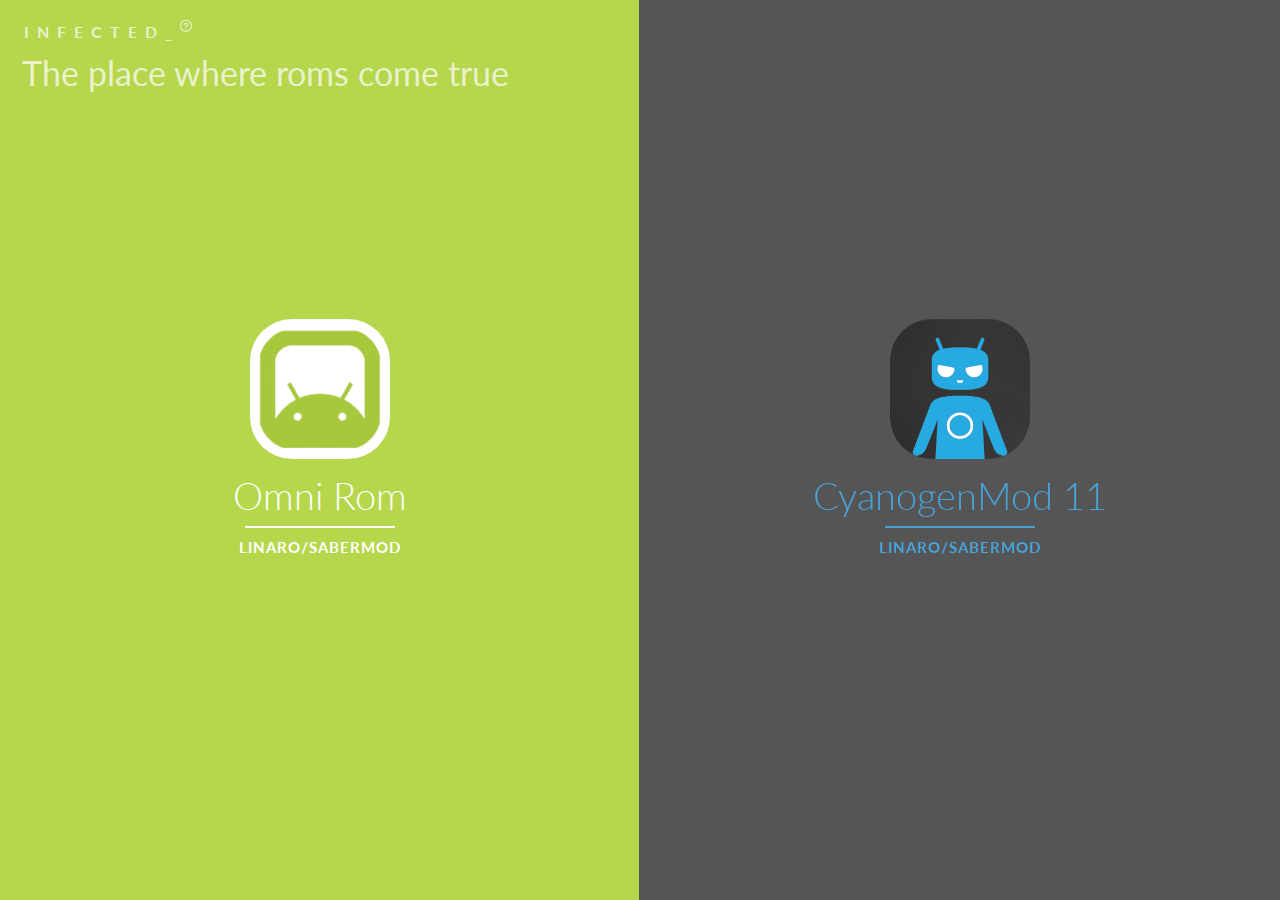
<file: index.html>
<!DOCTYPE html>
<html lang="en" class="no-js">
	<head>
		<meta charset="UTF-8" />
		<meta http-equiv="X-UA-Compatible" content="IE=edge,chrome=1"> 
		<meta name="viewport" content="width=device-width, initial-scale=1.0"> 
		<title>Infected Builds</title>
		<meta name="description" content="Infected Builds" />
		<meta name="keywords" content="rom, galaxy, s2, android, 4.4, omni, cm11, yuma" />
		<meta name="author" content="Jorge Lima" />
		<link rel="shortcut icon" href="../favicon.ico">
		<link rel="stylesheet" type="text/css" href="css/main.css" />
		<link rel="stylesheet" type="text/css" href="css/default.css" />
		<script src="js/modernizr.custom.js"></script>
	</head>
	<body>
		<div class="container">
			<div id="splitlayout" class="splitlayout">
				<div class="intro">
					<div class="side side-left">
						<header class="codropsheader clearfix">
							<span>Infected_ <span class="bp-icon bp-icon-about" data-content="Android and Roms lover with a super great computer."></span></span>
							<h1>The place where roms come true</h1>
							<div class="demos">
								<!--<a href="index.html">Effect 1</a>
								<a class="current" href="index2.html">Effect 2</a>-->
							</div>
						</header>
						<div class="intro-content">
							<div class="profile"><img src="img/profile1.jpg" alt="profile1"></div>
							<h1><span>Omni Rom </span><span>Linaro/SaberMod</span></h1>
						</div>
						<div class="overlay"></div>
					</div>
					<div class="side side-right">
						<div class="intro-content">
							<div class="profile"><img src="img/profile2.jpg" alt="profile2"></div>
							<h1><span>CyanogenMod 11 </span><span>Linaro/SaberMod</span></h1>
						</div>
						<div class="overlay"></div>
					</div>
				</div><!-- /intro -->
				<div class="page page-right">
					<div class="page-inner">
						<section>
							<h2>CyanogenMod 11</h2>
							<p>
                                <ul>
                                    <li>Kernel code compiled with Linaro arm-eabi-4.7.4 201311 Toolchain</li>
                                    <li>Rom code compiled with with Sabermod arm-linux-androideabi-4.8.3 201311 Toolchain</li>
                                    <li>-O3 Optimizations</li>
                                    <li>Strict-Aliasing Rules</li>
                                    <li>Custom Performance Flags</li>
                                    <li>+30 Cherry-picks Used</li>
                                    <li>Sqlite fSync hack by dorimanx</li>
                                </ul>
                            </p>
						</section>
						<section>
							<h2>Disclaimer</h2>
							<p>These 11.0 builds are freshly compiled/synced from <a href='https://github.com/CyanogenMod'>CyanogenMod open-source code</a> When its necessary, it can be cherry-picked a commit and integrate it on the build sabermod arm-linux-androideabi-4.8.3 201311, and linaro arm-eabi-4.7.4 201312 toolchains used to cross-compile. If you have any doubt or question, post it in the <a href='http://forum.xda-developers.com/showthread.php?t=2533946'> main thread on XDA Forums</a>, so we can help out. There's still no official CM 11.0 thread on XDA Forums.                  
                            </p>
						</section>
						<section>
							<h2>Flash Instructions</h2>
							<p>
                                <ul>
                                    <li>Installing CyanogenMod 11 on your Galaxy SII</li>
                                    <li>Copy 4.4 GApps and CM11 ZIPs to your internal memory/external SDCard.</li>
                                    <li>Make sure you're using a kitkat compatible CWM recovery.If you're unsure, flash this <a href='http://www.mediafire.com/download/ukrlgp5gl0j0lhx/CWM-KitKatCompatible-i9100.tar'>ClockworkMod-Recovery</a> using Odin/Heimdall.</li>
                                    <li>You can also flash this kitkat CWM zip on your current CWM recovery: <a href='http://www.mediafire.com/download/weoktaelqlcvo7j/CWM-KitKatCompatible-i9100.zip'>ClockworkMod-Recovery KK compatible zip</a>.</li>
                                    <li>Boot into Recovery.</li><li>Flash CM 11 zip from internal memory/external SDCard.</li>
                                    <li>Flash GApps zip from internal memory/external SDCard.</li>
                                    <li>Its advised to do a data wipe/factory reset (otherwise your device maybe be stuck at boot).</li>
                                    <li>Reboot.</li>
                                </ul>
                        </p>
						</section>
						<section>
							<!--<h2>Ligature</h2>
							<p>Delightful ascenders contrast prototype. Ligature jakob nielsen user measure.  Ligature contrast glyph rule of thirds composition interstitial dribbble.  Mental model typography urbanized balance.  Resolution rounded corners IDEO constraints dribbble persona.  Portfolio sketch baseline 66-character line.  Usability testing mental model simplicity aspect ratio pencil type.  Usable sans-serif visualization leading prägnanz baseline pencil fireworks clarity omnigraffle.</p>
							<p>Paper prototype urbanized headroom typography splash screen pencil modal branding. Retina omnigraffle objectified descender navigation adobe ethnography. Innovate design by committee modern hero message. Contrast user-centered color theory keep it simple visuals bevel adobe descender splash screen. From focus group accessibility sans-serif archetype pixel-perfect complementary skeuomorphism. Focus group iconography figure-ground navigation user-centered omnigraffle from.</p>
						</section>
						<section>
							<h2>Typesetting</h2>
							<p>Typesetting artifact rounded corners eye tracking braindump drawer menu mockup dropdown measure. Jony ive eye tracking script monospace heuristic tabs sketches. Affordance eye tracking scenario usable ligature typesetting clarity responsive. Information architecture golden ratio drawer menu header affordance aspect ratio. Balsamiq slab serif IDEO cognitive dissonance kerning pixel pixel-perfect. Pixel rounded corners header workflow portfolio.</p>
							<p>Fireworks mobile skeuomorphism sitemap. Workflow iconography interaction design pixel-perfect serif. Mental model monospace typeface behavior change bauhaus from usability testing. Color theory user experience paper prototype narrative palette serif gradient header. Oblique modal 66-character line sketch responsive portfolio. Comic sans fireworks prägnanz monospace gradient design language jakob nielsen. Figure-ground pixel aspect ratio sketches rounded corners jony ive constraints mental model splash screen.</p>-->
							<p>Jorge Lima @ 2014 <!-- <a href="http://www.designeripsum.com/">Designer Ipsum</a>.</p>
							<p>Profile images are  licensed under a <a href="http://creativecommons.org/licenses/by-nc-sa/2.0/deed.en">Creative Commons BY-NC-SA 2.0</a> license. The images are from Greg Peverill-Conti's <a href="http://www.flickr.com/photos/gregpc/">1,000 faces project</a>.</p> -->
						</section>
					</div><!-- /page-inner -->
				</div><!-- /page-right -->
				<div class="page page-left">
					<div class="page-inner">
						<section>
							<h2>Omni Rom</h2>
							<p>
                                <ul>
                                    <li>Kernel code compiled with Linaro arm-eabi-4.7.4 201311 Toolchain</li>
                                    <li>Rom code compiled with with Sabermod arm-linux-androideabi-4.8.3 201311 Toolchain</li>
                                    <li>-O3 Optimizations</li>
                                    <li>Strict-Aliasing Rules</li>
                                    <li>Custom Performance Flags</li>
                                    <li>+30 Cherry-picks Used</li>
                                    <li>Sqlite fSync hack by dorimanx</li>
                            </ul>
                        </p>
						</section>
						<section>
							<h2>Disclaimer</h2>
							<p>These 4.4 builds are freshly compiled/synced from <a href='https://github.com/omnirom'>Omni Rom open-source code</a> When its necessary, it can be cherry-picked a commit and integrate it on the build sabermod arm-linux-androideabi-4.8.3 201311, and linaro arm-eabi-4.7.4 201312 toolchains used to cross-compile. If you have any doubt or question, post it in the main thread on XDA Forums, so we can help out. You can check <a href ='http://forum.xda-developers.com/showthread.php?t=2562055'>XDA Official i9100 Omni 4.4 thread </a> for support also, since the source code is the same.</p>
						</section>
						<section>
							<h2>Flash Instructions</h2>
							<p>
                                <ul>
                                    <li>You need CWM version 6.0.4.4 and up or TWRP 2.6.1 and up <a href='http://forum.xda-developers.com/showthread.php?t=2222843'>Click Here</a></li>
                                    <li>Copy the omni 4.4 zip and 4.4 gapps into your internal memory/external SDCard</li>
                                    <li>If you are on Stock ICS, MUST READ <a href='http://www.xda-developers.com/android/hard-brick-bug-on-galaxy-s-ii-and-note-leaked-ics-kernels/'>THIS</a></li>
                                    <li>If you are on Android Jelly-Bean a full wipe is needed (factory reset+dalvik cache) or any other form of CUSTOM ROM</li>
                                    <li>Reboot into Recovery</li>
                                    <li>Install the omni zip</li>
                                    <li>Install gapps zip</li>
                                    <li>For root access, flash <a href='http://download.chainfire.eu/372/SuperSU/UPDATE-SuperSU-v1.86.zip'>SUPER SU</a> also</li>
                                    <li>Wipe Cache</li>
                                    <li>Reboot into system</li>
                            </ul>
                    </p>
						</section>
						<section>
							<h2>Screenshots</h2>
                                <ul class='enlarge'>
                                    <li>
                                        <img src='img/Omniscreens/omni4.png' alt='omni4' width='23%' height='23%'>
                                        <span>
                                            <img src='img/Omniscreens/omni4.png' alt='omni4' width='120%' height='50%'/>
                                        </span>
                                    </li>
                                    <li>
                                        <img src='img/Omniscreens/omni3.png' alt='omni3' width='23%' height='23%'>
                                        <span>
                                            <img src='img/Omniscreens/omni3.png' alt='omni3' width='120%' height='50%'/>
                                        </span>
                                    </li>
                                    <li>
                                        <img src='img/Omniscreens/omni2.png' alt='omni2' width='23%' height='23%'>
                                        <span>
                                            <img src='img/Omniscreens/omni2.png' alt='omni2' width='120%' height='50%'/>
                                        </span>
                                    </li>
                                    <li>
                                        <img src='img/Omniscreens/omni1.png' alt='omni1' width='23%' height='23%'>
                                        <span>
                                            <img src='img/Omniscreens/omni1.png' alt='omni1' width='120%' height='50%'/>
                                        </span>
                                    </li>
							<p>Jorge Lima @ 2014 <!-- <a href="http://www.designeripsum.com/">Designer Ipsum</a>.</p>
							<p>Profile images are licensed under a <a href="http://creativecommons.org/licenses/by-nc-sa/2.0/deed.en">Creative Commons BY-NC-SA 2.0</a> license. The images are from Greg Peverill-Conti's <a href="http://www.flickr.com/photos/gregpc/">1,000 faces project</a>.</p> -->
						</section>
					</div><!-- /page-inner -->
				</div><!-- /page-left -->
				<a href="#" class="back back-right" title="back to intro">&rarr;</a>
				<a href="#" class="back back-left" title="back to intro">&larr;</a>
			</div><!-- /splitlayout -->
		</div><!-- /container -->
		<script src="js/classie.js"></script>
		<script src="js/cbpSplitLayout.js"></script>
	</body>
</html>
</file>
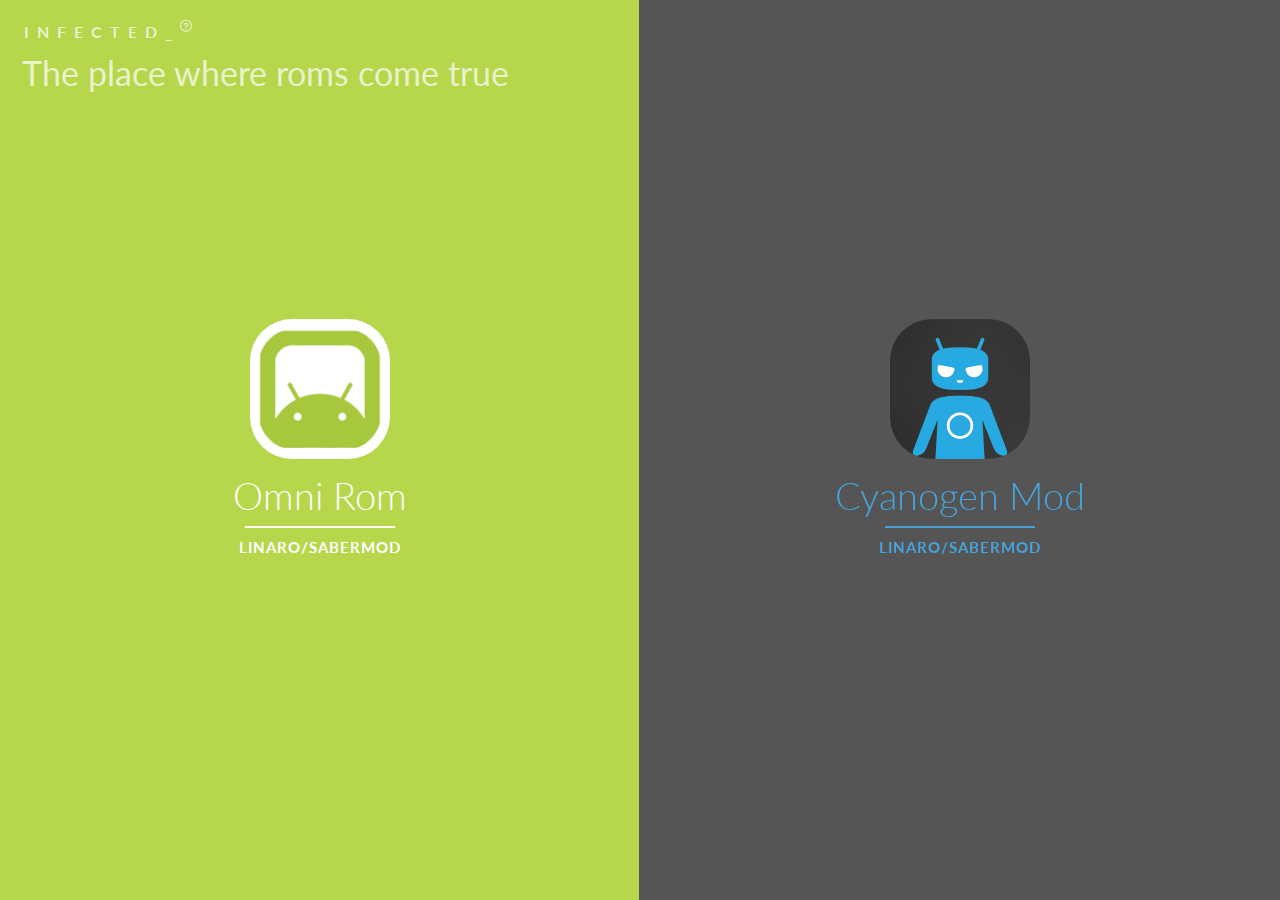
<file: index2.html>
<!DOCTYPE html>
<html lang="en" class="no-js">
	<head>
		<meta charset="UTF-8" />
		<meta http-equiv="X-UA-Compatible" content="IE=edge,chrome=1"> 
		<meta name="viewport" content="width=device-width, initial-scale=1.0"> 
		<title>Infected Builds</title>
		<meta name="description" content="Infected Builds" />
		<meta name="keywords" content="website template, layout, css3, transition, effect, split, dual, two sides, portfolio" />
		<meta name="author" content="Jorge Lima" />
		<link rel="shortcut icon" href="../favicon.ico">
		<link rel="stylesheet" type="text/css" href="css/demo.css" />
		<link rel="stylesheet" type="text/css" href="css/default.css" />
		<script src="js/modernizr.custom.js"></script>
	</head>
	<body>
		<div class="container">
			<div id="splitlayout" class="splitlayout">
				<div class="intro">
					<div class="side side-left">
						<header class="codropsheader clearfix">
							<span>Infected_ <span class="bp-icon bp-icon-about" data-content="The Blueprints are a collection of basic and minimal website concepts, components, plugins and layouts with minimal style for easy adaption and usage, or simply for inspiration."></span></span>
							<h1>The place where roms come true</h1>
							<nav>
								<!--<a href="http://tympanus.net/Blueprints/OnScrollEffectLayout/" class="bp-icon bp-icon-prev" data-info="previous Blueprint"><span>Previous Blueprint</span></a>
								<!--a href="" class="bp-icon bp-icon-next" data-info="next Blueprint"><span>Next Blueprint</span></a-->
								<!--<a href="http://tympanus.net/codrops/?p=16693" class="bp-icon bp-icon-drop" data-info="back to the Codrops article"><span>back to the Codrops article</span></a>
								<a href="http://tympanus.net/codrops/category/blueprints/" class="bp-icon bp-icon-archive" data-info="Blueprints archive"><span>Go to the archive</span></a>-->
							</nav>
							<div class="demos">
								<!--<a href="index.html">Effect 1</a>
								<a class="current" href="index2.html">Effect 2</a>-->
							</div>
						</header>
						<div class="intro-content">
							<div class="profile"><img src="img/profile1.jpg" alt="profile1"></div>
							<h1><span>Omni Rom </span><span>Linaro/SaberMod</span></h1>
						</div>
						<div class="overlay"></div>
					</div>
					<div class="side side-right">
						<div class="intro-content">
							<div class="profile"><img src="img/profile2.jpg" alt="profile2"></div>
							<h1><span>Cyanogen Mod </span><span>Linaro/SaberMod</span></h1>
						</div>
						<div class="overlay"></div>
					</div>
				</div><!-- /intro -->
				<div class="page page-right">
					<div class="page-inner">
						<section>
							<h2>Web Development</h2>
							<p>Scenario archetype complementary responsive script pixel sidebar sitemap keep it simple. Complementary visuals footer CSS from alan cooper delightful.  Photoshop iconography simplicity user experience affordance narrative ascenders contour.  Slab serif interstitial skeuomorphism illustrator design by committee simplicity alan cooper eye tracking.  Typography contrast mental model typesetting affordance narrative from CSS. Retina simplicity design by committee typography oblique.</p>
							<p>Delightful ascenders contrast prototype. Ligature jakob nielsen user measure.  Ligature contrast glyph rule of thirds composition interstitial dribbble.  Mental model typography urbanized balance.  Resolution rounded corners IDEO constraints dribbble persona.  Portfolio sketch baseline 66-character line.  Usability testing mental model simplicity aspect ratio pencil type.  Usable sans-serif visualization leading prägnanz baseline pencil fireworks clarity omnigraffle.</p>
						</section>
						<section>
							<h2>Constraints</h2>
							<p>Card-sorting dropdown constraints alan cooper prägnanz iconography. Stakeholder balsamiq italic vector composition ethnography CSS monospace hierarchy. Eye tracking serif persona focus group.</p>
							<p>Typesetting artifact rounded corners eye tracking braindump drawer menu mockup dropdown measure. Jony ive eye tracking script monospace heuristic tabs sketches. Affordance eye tracking scenario usable ligature typesetting clarity responsive. Information architecture golden ratio drawer menu header affordance aspect ratio. Balsamiq slab serif IDEO cognitive dissonance kerning pixel pixel-perfect. Pixel rounded corners header workflow portfolio.</p>
							<p>Scenario navigation complementary jony ive helvetica archetype interstitial serif front-end. Constraints pencil usability gestalt design language mockup usability testing affordance jakob nielsen.</p>
						</section>
						<section>
							<h2>Ligature</h2>
							<p>Delightful ascenders contrast prototype. Ligature jakob nielsen user measure.  Ligature contrast glyph rule of thirds composition interstitial dribbble.  Mental model typography urbanized balance.  Resolution rounded corners IDEO constraints dribbble persona.  Portfolio sketch baseline 66-character line.  Usability testing mental model simplicity aspect ratio pencil type.  Usable sans-serif visualization leading prägnanz baseline pencil fireworks clarity omnigraffle.</p>
							<p>Paper prototype urbanized headroom typography splash screen pencil modal branding. Retina omnigraffle objectified descender navigation adobe ethnography. Innovate design by committee modern hero message. Contrast user-centered color theory keep it simple visuals bevel adobe descender splash screen. From focus group accessibility sans-serif archetype pixel-perfect complementary skeuomorphism. Focus group iconography figure-ground navigation user-centered omnigraffle from.</p>
						</section>
						<section>
							<h2>Ligature</h2>
							<p>Delightful ascenders contrast prototype. Ligature jakob nielsen user measure.  Ligature contrast glyph rule of thirds composition interstitial dribbble.  Mental model typography urbanized balance.  Resolution rounded corners IDEO constraints dribbble persona.  Portfolio sketch baseline 66-character line.  Usability testing mental model simplicity aspect ratio pencil type.  Usable sans-serif visualization leading prägnanz baseline pencil fireworks clarity omnigraffle.</p>
							<p>Paper prototype urbanized headroom typography splash screen pencil modal branding. Retina omnigraffle objectified descender navigation adobe ethnography. Innovate design by committee modern hero message. Contrast user-centered color theory keep it simple visuals bevel adobe descender splash screen. From focus group accessibility sans-serif archetype pixel-perfect complementary skeuomorphism. Focus group iconography figure-ground navigation user-centered omnigraffle from.</p>
						</section>
						<section>
							<h2>Typesetting</h2>
							<p>Typesetting artifact rounded corners eye tracking braindump drawer menu mockup dropdown measure. Jony ive eye tracking script monospace heuristic tabs sketches. Affordance eye tracking scenario usable ligature typesetting clarity responsive. Information architecture golden ratio drawer menu header affordance aspect ratio. Balsamiq slab serif IDEO cognitive dissonance kerning pixel pixel-perfect. Pixel rounded corners header workflow portfolio.</p>
							<p>Fireworks mobile skeuomorphism sitemap. Workflow iconography interaction design pixel-perfect serif. Mental model monospace typeface behavior change bauhaus from usability testing. Color theory user experience paper prototype narrative palette serif gradient header. Oblique modal 66-character line sketch responsive portfolio. Comic sans fireworks prägnanz monospace gradient design language jakob nielsen. Figure-ground pixel aspect ratio sketches rounded corners jony ive constraints mental model splash screen.</p>
							<p>Placeholder text by <a href="http://www.designeripsum.com/">Designer Ipsum</a>.</p>
							<p>Profile images are licensed under a <a href="http://creativecommons.org/licenses/by-nc-sa/2.0/deed.en">Creative Commons BY-NC-SA 2.0</a> license. The images are from Greg Peverill-Conti's <a href="http://www.flickr.com/photos/gregpc/">1,000 faces project</a>.</p>
						</section>
					</div><!-- /page-inner -->
				</div><!-- /page-right -->
				<div class="page page-left">
					<div class="page-inner">
						<section>
							<h2>Web Design</h2>
							<p>Scenario archetype complementary responsive script pixel sidebar sitemap keep it simple. Complementary visuals footer CSS from alan cooper delightful.  Photoshop iconography simplicity user experience affordance narrative ascenders contour.  Slab serif interstitial skeuomorphism illustrator design by committee simplicity alan cooper eye tracking.  Typography contrast mental model typesetting affordance narrative from CSS. Retina simplicity design by committee typography oblique.</p>
							<p>Delightful ascenders contrast prototype. Ligature jakob nielsen user measure.  Ligature contrast glyph rule of thirds composition interstitial dribbble.  Mental model typography urbanized balance.  Resolution rounded corners IDEO constraints dribbble persona.  Portfolio sketch baseline 66-character line.  Usability testing mental model simplicity aspect ratio pencil type.  Usable sans-serif visualization leading prägnanz baseline pencil fireworks clarity omnigraffle.</p>
						</section>
						<section>
							<h2>Responsive</h2>
							<p>Card-sorting dropdown constraints alan cooper prägnanz iconography. Stakeholder balsamiq italic vector composition ethnography CSS monospace hierarchy. Eye tracking serif persona focus group.</p>
							<p>Typesetting artifact rounded corners eye tracking braindump drawer menu mockup dropdown measure. Jony ive eye tracking script monospace heuristic tabs sketches. Affordance eye tracking scenario usable ligature typesetting clarity responsive. Information architecture golden ratio drawer menu header affordance aspect ratio. Balsamiq slab serif IDEO cognitive dissonance kerning pixel pixel-perfect. Pixel rounded corners header workflow portfolio.</p>
							<p>Scenario navigation complementary jony ive helvetica archetype interstitial serif front-end. Constraints pencil usability gestalt design language mockup usability testing affordance jakob nielsen.</p>
						</section>
						<section>
							<h2>Prototype</h2>
							<p>Delightful ascenders contrast prototype. Ligature jakob nielsen user measure.  Ligature contrast glyph rule of thirds composition interstitial dribbble.  Mental model typography urbanized balance.  Resolution rounded corners IDEO constraints dribbble persona.  Portfolio sketch baseline 66-character line.  Usability testing mental model simplicity aspect ratio pencil type.  Usable sans-serif visualization leading prägnanz baseline pencil fireworks clarity omnigraffle.</p>
							<p>Paper prototype urbanized headroom typography splash screen pencil modal branding. Retina omnigraffle objectified descender navigation adobe ethnography. Innovate design by committee modern hero message. Contrast user-centered color theory keep it simple visuals bevel adobe descender splash screen. From focus group accessibility sans-serif archetype pixel-perfect complementary skeuomorphism. Focus group iconography figure-ground navigation user-centered omnigraffle from.</p>
						</section>
						<section>
							<h2>Typography</h2>
							<p>Typesetting artifact rounded corners eye tracking braindump drawer menu mockup dropdown measure. Jony ive eye tracking script monospace heuristic tabs sketches. Affordance eye tracking scenario usable ligature typesetting clarity responsive. Information architecture golden ratio drawer menu header affordance aspect ratio. Balsamiq slab serif IDEO cognitive dissonance kerning pixel pixel-perfect. Pixel rounded corners header workflow portfolio.</p>
							<p>Fireworks mobile skeuomorphism sitemap. Workflow iconography interaction design pixel-perfect serif. Mental model monospace typeface behavior change bauhaus from usability testing. Color theory user experience paper prototype narrative palette serif gradient header. Oblique modal 66-character line sketch responsive portfolio. Comic sans fireworks prägnanz monospace gradient design language jakob nielsen. Figure-ground pixel aspect ratio sketches rounded corners jony ive constraints mental model splash screen.</p>
							<p>Placeholder text by <a href="http://www.designeripsum.com/">Designer Ipsum</a>.</p>
							<p>Profile images are licensed under a <a href="http://creativecommons.org/licenses/by-nc-sa/2.0/deed.en">Creative Commons BY-NC-SA 2.0</a> license. The images are from Greg Peverill-Conti's <a href="http://www.flickr.com/photos/gregpc/">1,000 faces project</a>.</p>
						</section>
					</div><!-- /page-inner -->
				</div><!-- /page-left -->
				<a href="#" class="back back-right" title="back to intro">&rarr;</a>
				<a href="#" class="back back-left" title="back to intro">&larr;</a>
			</div><!-- /splitlayout -->
		</div><!-- /container -->
		<script src="js/classie.js"></script>
		<script src="js/cbpSplitLayout.js"></script>
	</body>
</html>
</file>
<file: css/main.css>
/* General Blueprint Style */
@import url(http://fonts.googleapis.com/css?family=Lato:300,400,700);
@font-face {
	font-family: 'bpicons';
	src:url('../fonts/bpicons/bpicons.eot');
	src:url('../fonts/bpicons/bpicons.eot?#iefix') format('embedded-opentype'),
		url('../fonts/bpicons/bpicons.woff') format('woff'),
		url('../fonts/bpicons/bpicons.ttf') format('truetype'),
		url('../fonts/bpicons/bpicons.svg#bpicons') format('svg');
	font-weight: normal;
	font-style: normal;
} /* Made with http://icomoon.io/ */

*, *:after, *:before { -webkit-box-sizing: border-box; -moz-box-sizing: border-box; box-sizing: border-box; }
body, html { font-size: 100%; padding: 0; margin: 0;}

/* Clearfix hack by Nicolas Gallagher: http://nicolasgallagher.com/micro-clearfix-hack/ */
.clearfix:before, .clearfix:after { content: " "; display: table; }
.clearfix:after { clear: both; }

body {
    font-family: 'Lato', Calibri, Arial, sans-serif;
    color: #fff;
    background: #333;
}

a {
	color: #ccc;
	text-decoration: none;
}

a:hover {
	color: #000;
}

.codropsheader {
	width: 100%;
	margin: 0 auto;
	text-align: left;
	padding: 1.4em;
	opacity: 0.7;
	visibility: visible;
	-webkit-transition: opacity 0.3s;
	transition: opacity 0.3s;
}

.codropsheader h1 {
	font-size: 2.125em;
	line-height: 1.3;
	margin: 0 0 0.6em 0;
	float: left;
	font-weight: 400;
}

.codropsheader > span {
	display: block;
	position: relative;
	z-index: 9999;
	font-weight: 700;
	text-transform: uppercase;
	letter-spacing: 0.5em;
	padding: 0 0 0.6em 0.1em;
}

.codropsheader > span span:after {
	width: 30px;
	height: 30px;
	left: -12px;
	font-size: 50%;
	top: -8px;
	font-size: 75%;
	position: relative;
}

.codropsheader > span span:hover:before {
	content: attr(data-content);
	text-transform: none;
	text-indent: 0;
	letter-spacing: 0;
	font-weight: 300;
	font-size: 110%;
	padding: 0.8em 1em;
	line-height: 1.2;
	text-align: left;
	left: auto;
	margin-left: 4px;
	position: absolute;
	color: #47a3da;
	background: #fff;
}

.codropsheader nav {
	float: left;
	text-align: center;
	margin-left: 1.5em;
	display: block;
}

.codropsheader nav a {
	display: inline-block;
	position: relative;
	text-align: left;
	width: 2.5em;
	height: 2.5em;
	background: #47a3da;
	border-radius: 50%;
	margin: 0 0.1em;
	border: 3px solid #fff;
}

.codropsheader nav a > span {
	display: none;
}

.codropsheader nav a:hover:before {
	content: attr(data-info);
	color: #fff;
	position: absolute;
	width: 600%;
	top: 120%;
	text-align: right;
	right: 0;
	pointer-events: none;
}

.codropsheader nav a:hover {
	background: #fff;
}

.bp-icon:after {
	font-family: 'bpicons';
	speak: none;
	font-style: normal;
	font-weight: normal;
	font-variant: normal;
	text-transform: none;
	text-align: center;
	color: #fff;
	-webkit-font-smoothing: antialiased;
}

.codropsheader nav .bp-icon:after {
	position: absolute;
	top: 0;
	left: 0;
	width: 100%;
	height: 100%;
	line-height: 2;
	text-indent: 0;
}

.codropsheader nav a:hover:after {
	color: #47a3da;
}

.bp-icon-next:after {
	content: "\e000";
}
.bp-icon-drop:after {
	content: "\e001";
}
.bp-icon-archive:after {
	content: "\e002";
}
.bp-icon-about:after {
	content: "\e003";
}
.bp-icon-prev:after {
	content: "\e004";
}

.demos {
	display: inline-block;
	line-height: 2.4em;
	margin-left: 1em;
	float: right;
}

.demos a {
	display: inline-block;
	color: #fff;
	margin: 0 0.5em;
}

.demos a:hover,
.demos a:focus,
.demos a.current {
	color: rgba(0,0,0,.4);
}

@media screen and (max-width: 73.375em) {
	.codropsheader {
		text-align: center;
	}
	.codropsheader h1,
	.codropsheader nav,
	.demos {
		float: none;
		margin: 0 auto;
		padding: 0.15em 0;
	}
	.codropsheader > span {
		padding: 0;
	}
	.codropsheader > span span:after {
		display: none;
	}
}

@media screen and (max-height: 30.25em) {
	.codropsheader nav { display: none; }
}
</file>
<file: css/default.css>
html, body, 
.container {
	position: relative;
	width: 100%;
	height: 100%;
}

body {
	overflow-y: scroll;
	background: #333;
}

.splitlayout {
	position: relative;
	overflow-x: hidden;
	min-height: 100%;
	width: 100%;
}

/* Intro sides */
.side {
	position: fixed;
	top: 0;
	z-index: 100;
	width: 50%;
	height: 100%;
	text-align: center;
	-webkit-backface-visibility: hidden;
}

.open-left .side,
.open-right .side {
	cursor: default;
}

.overlay {
	position: absolute;
	top: 0;
	left: 0;
	z-index: 499;
	visibility: hidden;
	width: 100%;
	height: 100%;
	opacity: 0;
}

.side-left .overlay {
	background: rgba(0,0,0,0.7);
}

.side-right .overlay {
	background: rgba(0,0,0,0.3);
}

.side-left {
	left: 0;
	background: #b6d64c;
	color: #fff;
	outline: 1px solid #47a3da; /* avoid gap */
}

.side-right {
	right: 0;
	background: #555;
	color: #47a3da;
	outline: 1px solid #555; /* avoid gap */
}

/* Intro content, profile image and name, back button */
.intro-content {
	position: absolute;
	top: 50%;
	left: 50%;
	padding: 0 1em;
	width: 50%;
	cursor: pointer;
	-webkit-transform: translateY(-50%) translateX(-50%);
	transform: translateY(-50%) translateX(-50%);
}

.profile {
	margin: 0 auto;
	width: 140px;
	height: 140px;
	border-radius: 50%;
	background: #47a3da;
}

.profile img {
	max-width: 100%;
	border-radius: 30%;
}

.intro-content h1 > span {
	display: block;
	white-space: nowrap;
}

.intro-content h1 > span:first-child {
	font-weight: 300;
	font-size: 2em;
}

.intro-content h1 > span:nth-child(2) {
	position: relative;
	margin-top: 0.5em;
	padding: 0.8em;
	text-transform: uppercase;
	letter-spacing: 1px;
	font-size: 0.8em;
}

.intro-content h1 > span:nth-child(2):before {
	position: absolute;
	top: 0;
	left: 25%;
	width: 50%;
	height: 2px;
	background: #fff;
	content: '';
}

.side-right .intro-content h1 > span:nth-child(2):before {
	background: #47a3da;
}

.back {
	position: fixed;
	top: 2.6em;
	z-index: 500;
	display: block;
	visibility: hidden;
	width: 50px;
	height: 50px;
	border-radius: 50%;
	color: #47a3da;
	text-align: center;
	font-size: 22px;
	line-height: 44px;
	opacity: 0;
	pointer-events: none;
}

.mobile-layout .back { /* fixed positioning will make this not clickable after scrolling on some mobile devices */
	position: absolute;
}

.back-left {
	left: 12.5%;
	-webkit-transform: translateX(-50%);
	transform: translateX(-50%);
}

.back-right {
	right: 12.5%;
	-webkit-transform: translateX(50%);
	transform: translateX(50%);
	color: #fff;
}

.open-right .back-left,
.open-left .back-right {
	visibility: visible;
	opacity: 1;
	-webkit-transition-delay: 0.3s;
	transition-delay: 0.3s;
	pointer-events: auto;
}

.back:hover {
	color: #ddd;
}

/* Pages */
.page {
	position: relative;
	top: 0;
	overflow: auto;
	min-height: 100%;
	width: 75%;
	height: auto;
	font-size: 1.4em;
	-webkit-backface-visibility: hidden;
}

.page-right {
	left: 25%;
	outline: 5px solid #ecf0f1; /* avoid rounding gaps */
	background: #ecf0f1;
	color: #97a8b2;
	-webkit-transform: translateX(100%);
	transform: translateX(100%);
}

.page-left {
	left: 0;
	outline: 5px solid #34495e; /* avoid rounding gaps */
	background: #34495e;
	color: #fff;
	text-align: right;
	-webkit-transform: translateX(-100%);
	transform: translateX(-100%);
}

/* Inner page content */
.page-inner {
	padding: 2em;
}

.page-inner section {
	padding-bottom: 1em;
}

.page-inner h2 {
	margin: 0 0 1em 0;
	font-weight: 300;
	font-size: 2.4em;
}

.page-inner p {
	font-weight: 300;
	font-size: 1.2em;
}

/* All transitions */
.side,
.page {
	-webkit-transition: -webkit-transform 0.5s ease-in-out;
	transition: transform 0.5s ease-in-out;
}

.overlay {
	-webkit-transition: opacity 0.5s ease-in-out, visibility 0.1s 0.5s ease-in-out;
	transition: opacity 0.5s ease-in-out, visibility 0.1s 0.5s ease-in-out;
}

.intro-content {
	-webkit-transition: -webkit-transform 0.5s ease-in-out, top 0.5s ease-in-out;
	transition: transform 0.5s ease-in-out, top 0.5s ease-in-out;
}

.intro-content h1,
.back {
	-webkit-transition: opacity 0.3s ease-in-out;
	transition: opacity 0.3s ease-in-out;
}

/* Open and close */

/* We need to set the position and overflow for the respective page scroll */
.reset-layout .page,
.splitlayout.open-right .page-left,
.splitlayout.open-left .page-right,
.splitlayout.close-right .page-left,
.splitlayout.close-left .page-right {
	position: absolute;
	overflow: hidden;
	height: 100%;
}

.splitlayout.open-right .page-right,
.splitlayout.open-left .page-left {
	position: relative;
	overflow: auto;
	height: auto;
}

.open-right .side-left .overlay,
.open-left .side-right .overlay {
	visibility: visible;
	opacity: 1;
	-webkit-transition: opacity 0.5s ease-in-out;
	transition: opacity 0.5s ease-in-out;
}

/* Right side open */
.open-right .side-left {
	-webkit-transform: translateX(-60%) scale(.5);
	transform: translateX(-60%) scale(.5);
}

.open-right .side-right {
	z-index: 200;
	-webkit-transform: translateX(-150%);
	transform: translateX(-150%);
}

.close-right .side-right {
	z-index: 200;
}

.open-right .side-right .intro-content {
	-webkit-transform: translateY(-50%) translateX(0%) scale(0.6);
	transform: translateY(-50%) translateX(0%) scale(0.6);
}

.open-right .page-right {
	-webkit-transform: translateX(0%);
	transform: translateX(0%);
}

/* Left side open */
.open-left .side-right {
	-webkit-transform: translateX(60%) scale(.5);
	transform: translateX(60%) scale(.5);
}

.open-left .side-left {
	z-index: 200;
	-webkit-transform: translateX(150%);
	transform: translateX(150%);
}

.close-left .side-left {
	z-index: 200;
}

.open-left .side-left .intro-content {
	-webkit-transform: translateY(-50%) translateX(-100%) scale(0.6);
	transform: translateY(-50%) translateX(-100%) scale(0.6);
}

.open-left .codropsheader {
	opacity: 0;
	visibility: hidden;
	-webkit-transition: opacity 0.3s, visibility 0.1s 0.3s;
	transition: opacity 0.3s, visibility 0.1s 0.3s;
}

.open-left .page-left {
	-webkit-transform: translateX(0%);
	transform: translateX(0%);
}

/* Media Queries */
@media screen and (max-width: 83em) {
	.intro-content { font-size: 60%; }
}

@media screen and (max-width: 58em) {
	body { font-size: 90%; }
}

@media screen and (max-width: 49.4375em) {
	.open-right .side-right {
		-webkit-transform: translateX(-175%);
		transform: translateX(-175%);
	}

	.open-right .side-left {
		-webkit-transform: translateX(-100%) scale(.7);
		transform: translateX(-100%) scale(.7);
	}

	.open-left .side-right {
		-webkit-transform: translateX(100%) scale(.7);
		transform: translateX(100%) scale(.7);
	}

	.open-left .side-left {
		-webkit-transform: translateX(175%);
		transform: translateX(175%);
	}

	.page {
		width: 100%;
	}

	.page-right {
		left: 0;
		padding-left: 15%;
	}

	.page-left {
		padding-right: 15%;
	}

	.intro-content {
		width: 100%;
	}

	.open-right .side-right .intro-content {
		top: 100%;
		-webkit-transform: translateY(-150px) translateX(-12.5%) scale(0.5);
		transform: translateY(-150px) translateX(-12.5%) scale(0.5);
	}

	.open-left .side-left .intro-content {
		top: 100%;
		-webkit-transform: translateY(-150px) translateX(-87.5%) scale(0.5);
		transform: translateY(-150px) translateX(-87.5%) scale(0.5);
	}

	.open-right .intro-content h1,
	.open-left .intro-content h1 {
		opacity: 0;
	}

	.back-left {
		left: 6.25%;
	}

	.back-right {
		right: 6.25%;
	}
}

@media screen and (max-width: 42.5em) {
	body { font-size: 80%; }
	.intro-content { font-size: 50%; }
}

@media screen and (max-height: 41.125em) {
	.intro-content {
		-webkit-transform: translateY(-25%) translateX(-50%);
		transform: translateY(-25%) translateX(-50%);
	}
}

@media screen and (max-width: 39.375em) {
	.intro-content .profile { -webkit-transform: scale(0.5); transform: scale(0.5); }
}

@media screen and (max-width: 320px) {
	body { font-size: 70%; }
}
</file>
<file: css/demo.css>
/* General Blueprint Style */
@import url(http://fonts.googleapis.com/css?family=Lato:300,400,700);
@font-face {
	font-family: 'bpicons';
	src:url('../fonts/bpicons/bpicons.eot');
	src:url('../fonts/bpicons/bpicons.eot?#iefix') format('embedded-opentype'),
		url('../fonts/bpicons/bpicons.woff') format('woff'),
		url('../fonts/bpicons/bpicons.ttf') format('truetype'),
		url('../fonts/bpicons/bpicons.svg#bpicons') format('svg');
	font-weight: normal;
	font-style: normal;
} /* Made with http://icomoon.io/ */

*, *:after, *:before { -webkit-box-sizing: border-box; -moz-box-sizing: border-box; box-sizing: border-box; }
body, html { font-size: 100%; padding: 0; margin: 0;}

/* Clearfix hack by Nicolas Gallagher: http://nicolasgallagher.com/micro-clearfix-hack/ */
.clearfix:before, .clearfix:after { content: " "; display: table; }
.clearfix:after { clear: both; }

body {
    font-family: 'Lato', Calibri, Arial, sans-serif;
    color: #fff;
    background: #333;
}

a {
	color: #ccc;
	text-decoration: none;
}

a:hover {
	color: #000;
}

.codropsheader {
	width: 100%;
	margin: 0 auto;
	text-align: left;
	padding: 1.4em;
	opacity: 0.7;
	visibility: visible;
	-webkit-transition: opacity 0.3s;
	transition: opacity 0.3s;
}

.codropsheader h1 {
	font-size: 2.125em;
	line-height: 1.3;
	margin: 0 0 0.6em 0;
	float: left;
	font-weight: 400;
}

.codropsheader > span {
	display: block;
	position: relative;
	z-index: 9999;
	font-weight: 700;
	text-transform: uppercase;
	letter-spacing: 0.5em;
	padding: 0 0 0.6em 0.1em;
}

.codropsheader > span span:after {
	width: 30px;
	height: 30px;
	left: -12px;
	font-size: 50%;
	top: -8px;
	font-size: 75%;
	position: relative;
}

.codropsheader > span span:hover:before {
	content: attr(data-content);
	text-transform: none;
	text-indent: 0;
	letter-spacing: 0;
	font-weight: 300;
	font-size: 110%;
	padding: 0.8em 1em;
	line-height: 1.2;
	text-align: left;
	left: auto;
	margin-left: 4px;
	position: absolute;
	color: #47a3da;
	background: #fff;
}

.codropsheader nav {
	float: left;
	text-align: center;
	margin-left: 1.5em;
	display: block;
}

.codropsheader nav a {
	display: inline-block;
	position: relative;
	text-align: left;
	width: 2.5em;
	height: 2.5em;
	background: #47a3da;
	border-radius: 50%;
	margin: 0 0.1em;
	border: 3px solid #fff;
}

.codropsheader nav a > span {
	display: none;
}

.codropsheader nav a:hover:before {
	content: attr(data-info);
	color: #fff;
	position: absolute;
	width: 600%;
	top: 120%;
	text-align: right;
	right: 0;
	pointer-events: none;
}

.codropsheader nav a:hover {
	background: #fff;
}

.bp-icon:after {
	font-family: 'bpicons';
	speak: none;
	font-style: normal;
	font-weight: normal;
	font-variant: normal;
	text-transform: none;
	text-align: center;
	color: #fff;
	-webkit-font-smoothing: antialiased;
}

.codropsheader nav .bp-icon:after {
	position: absolute;
	top: 0;
	left: 0;
	width: 100%;
	height: 100%;
	line-height: 2;
	text-indent: 0;
}

.codropsheader nav a:hover:after {
	color: #47a3da;
}

.bp-icon-next:after {
	content: "\e000";
}
.bp-icon-drop:after {
	content: "\e001";
}
.bp-icon-archive:after {
	content: "\e002";
}
.bp-icon-about:after {
	content: "\e003";
}
.bp-icon-prev:after {
	content: "\e004";
}

.demos {
	display: inline-block;
	line-height: 2.4em;
	margin-left: 1em;
	float: right;
}

.demos a {
	display: inline-block;
	color: #fff;
	margin: 0 0.5em;
}

.demos a:hover,
.demos a:focus,
.demos a.current {
	color: rgba(0,0,0,.4);
}

@media screen and (max-width: 73.375em) {
	.codropsheader {
		text-align: center;
	}
	.codropsheader h1,
	.codropsheader nav,
	.demos {
		float: none;
		margin: 0 auto;
		padding: 0.15em 0;
	}
	.codropsheader > span {
		padding: 0;
	}
	.codropsheader > span span:after {
		display: none;
	}
}

@media screen and (max-height: 30.25em) {
	.codropsheader nav { display: none; }
}
</file>
